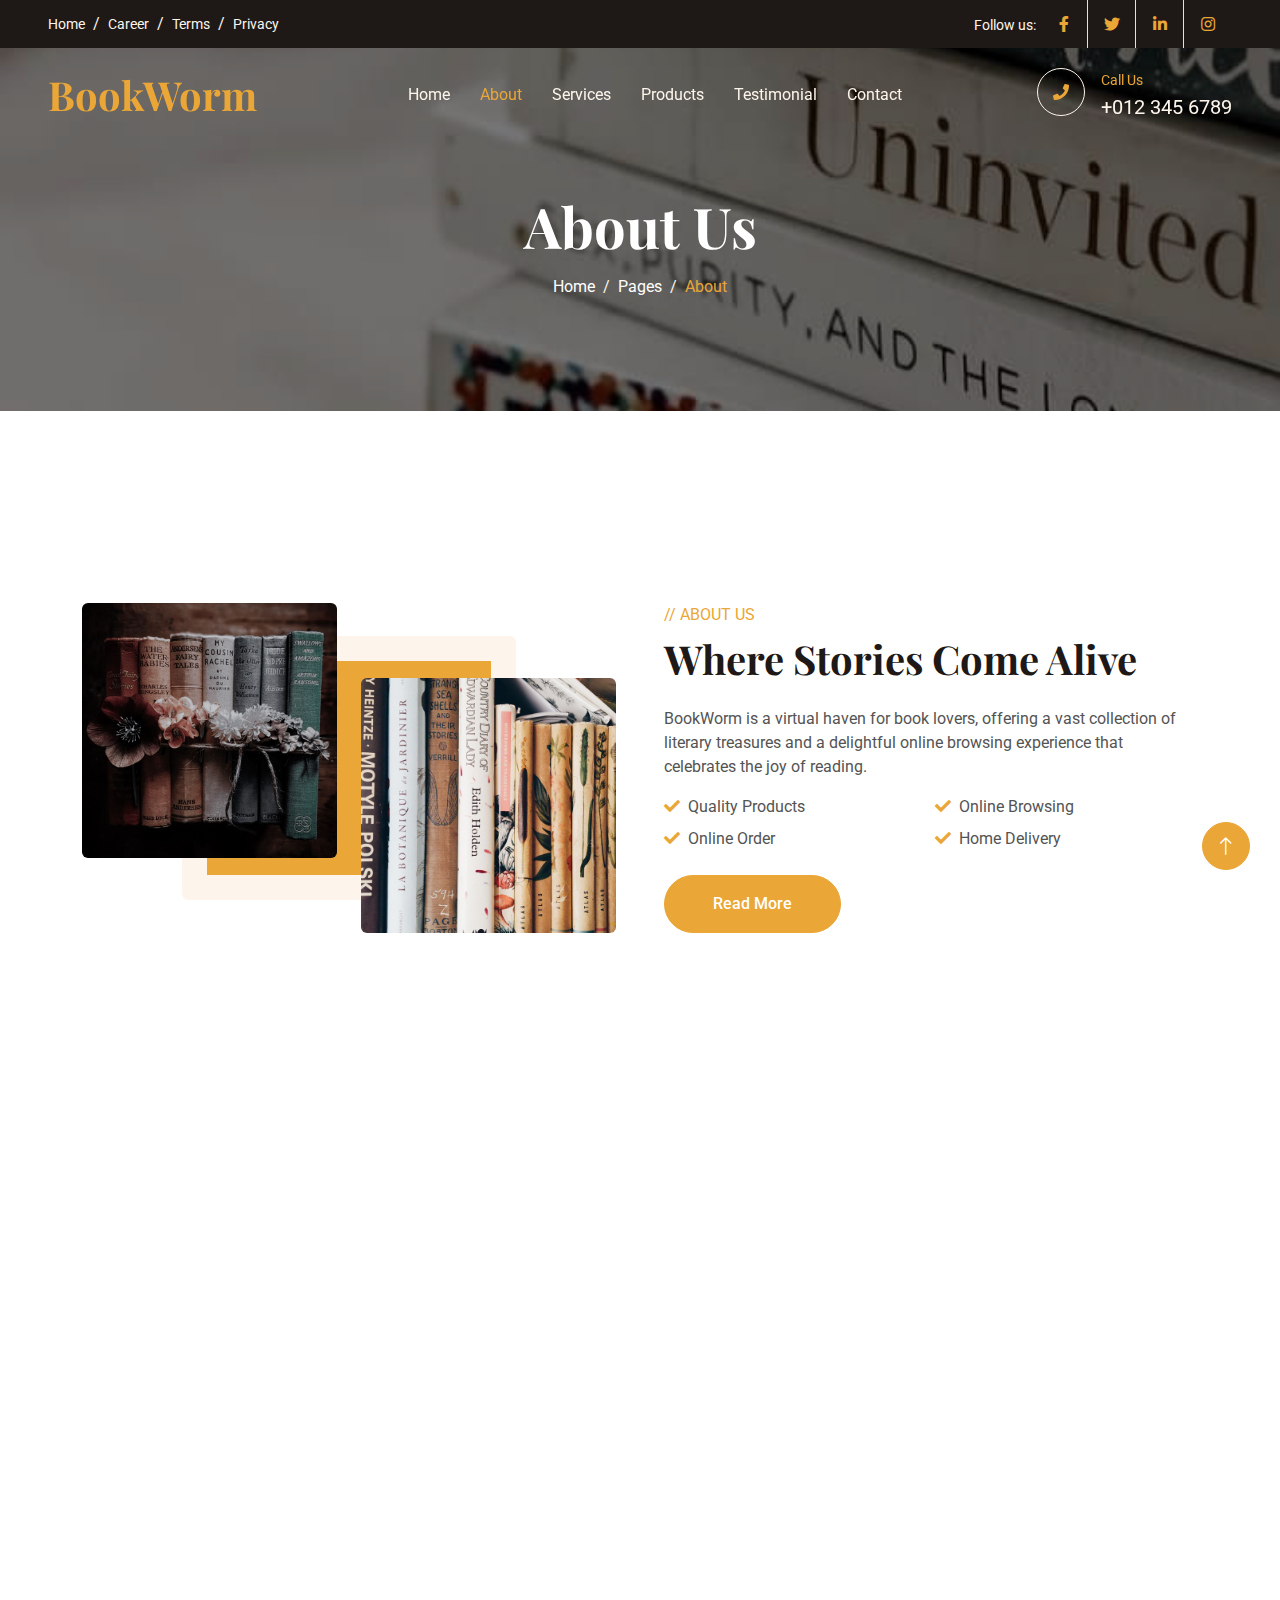
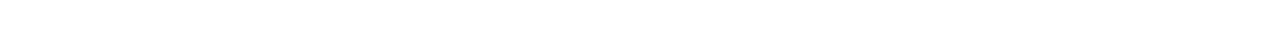
<file: about.html>
<!DOCTYPE html>
<html lang="en">

<head>
    <meta charset="utf-8">
    <title>BookWorm</title>
    <meta content="width=device-width, initial-scale=1.0" name="viewport">
    <meta content="" name="keywords">
    <meta content="" name="description">

    <!-- Favicon -->
    <link href="img/favicon.ico" rel="icon">

    <!-- Google Web Fonts -->
    <link rel="preconnect" href="https://fonts.googleapis.com">
    <link rel="preconnect" href="https://fonts.gstatic.com" crossorigin>
    <link href="https://fonts.googleapis.com/css2?family=Roboto:wght@400;500&family=Playfair+Display:wght@600;700&display=swap" rel="stylesheet"> 

    <!-- Icon Font Stylesheet -->
    <link href="https://cdnjs.cloudflare.com/ajax/libs/font-awesome/5.10.0/css/all.min.css" rel="stylesheet">
    <link href="https://cdn.jsdelivr.net/npm/bootstrap-icons@1.4.1/font/bootstrap-icons.css" rel="stylesheet">

    <!-- Libraries Stylesheet -->
    <link href="lib/animate/animate.min.css" rel="stylesheet">
    <link href="lib/owlcarousel/assets/owl.carousel.min.css" rel="stylesheet">

    <!-- Customized Bootstrap Stylesheet -->
    <link href="css/bootstrap.min.css" rel="stylesheet">

    <!-- Template Stylesheet -->
    <link href="css/style.css" rel="stylesheet">
</head>

<body>
    <!-- Spinner Start -->
    <div id="spinner" class="show bg-white position-fixed translate-middle w-100 vh-100 top-50 start-50 d-flex align-items-center justify-content-center">
        <div class="spinner-grow text-primary" role="status"></div>
    </div>
    <!-- Spinner End -->


    <!-- Topbar Start -->
    <div class="container-fluid top-bar bg-dark text-light px-0 wow fadeIn" data-wow-delay="0.1s">
        <div class="row gx-0 align-items-center d-none d-lg-flex">
            <div class="col-lg-6 px-5 text-start">
                <ol class="breadcrumb mb-0">
                    <li class="breadcrumb-item"><a class="small text-light" href="#">Home</a></li>
                    <li class="breadcrumb-item"><a class="small text-light" href="#">Career</a></li>
                    <li class="breadcrumb-item"><a class="small text-light" href="#">Terms</a></li>
                    <li class="breadcrumb-item"><a class="small text-light" href="#">Privacy</a></li>
                </ol>
            </div>
            <div class="col-lg-6 px-5 text-end">
                <small>Follow us:</small>
                <div class="h-100 d-inline-flex align-items-center">
                    <a class="btn-lg-square text-primary border-end rounded-0" href=""><i class="fab fa-facebook-f"></i></a>
                    <a class="btn-lg-square text-primary border-end rounded-0" href=""><i class="fab fa-twitter"></i></a>
                    <a class="btn-lg-square text-primary border-end rounded-0" href=""><i class="fab fa-linkedin-in"></i></a>
                    <a class="btn-lg-square text-primary pe-0" href=""><i class="fab fa-instagram"></i></a>
                </div>
            </div>
        </div>
    </div>
    <!-- Topbar End -->


    <!-- Navbar Start -->
    <nav class="navbar navbar-expand-lg navbar-dark fixed-top py-lg-0 px-lg-5 wow fadeIn" data-wow-delay="0.1s">
        <a href="index.html" class="navbar-brand ms-4 ms-lg-0">
            <h1 class="text-primary m-0">BookWorm</h1>
        </a>
        <button type="button" class="navbar-toggler me-4" data-bs-toggle="collapse" data-bs-target="#navbarCollapse">
            <span class="navbar-toggler-icon"></span>
        </button>
        <div class="collapse navbar-collapse" id="navbarCollapse">
            <div class="navbar-nav mx-auto p-4 p-lg-0">
                <a href="index.html" class="nav-item nav-link">Home</a>
                <a href="about.html" class="nav-item nav-link active">About</a>
                <a href="service.html" class="nav-item nav-link">Services</a>
                <a href="product.html" class="nav-item nav-link">Products</a>
                <a href="testimonial.html" class="nav-item nav-link">Testimonial</a>
                
                <a href="contact.html" class="nav-item nav-link">Contact</a>
            </div>
            <div class=" d-none d-lg-flex">
                <div class="flex-shrink-0 btn-lg-square border border-light rounded-circle">
                    <i class="fa fa-phone text-primary"></i>
                </div>
                <div class="ps-3">
                    <small class="text-primary mb-0">Call Us</small>
                    <p class="text-light fs-5 mb-0">+012 345 6789</p>
                </div>
            </div>
        </div>
    </nav>
    <!-- Navbar End -->


    <!-- Page Header Start -->
    <div class="container-fluid page-header py-6 wow fadeIn" data-wow-delay="0.1s">
        <div class="container text-center pt-5 pb-3">
            <h1 class="display-4 text-white animated slideInDown mb-3">About Us</h1>
            <nav aria-label="breadcrumb animated slideInDown">
                <ol class="breadcrumb justify-content-center mb-0">
                    <li class="breadcrumb-item"><a class="text-white" href="#">Home</a></li>
                    <li class="breadcrumb-item"><a class="text-white" href="#">Pages</a></li>
                    <li class="breadcrumb-item text-primary active" aria-current="page">About</li>
                </ol>
            </nav>
        </div>
    </div>
    <!-- Page Header End -->


    <!-- About Start -->
    <div class="container-xxl py-6">
        <div class="container">
            <div class="row g-5">
                <div class="col-lg-6 wow fadeInUp" data-wow-delay="0.1s">
                    <div class="row img-twice position-relative h-100">
                        <div class="col-6">
                            <img class="img-fluid rounded" src="img/carousel-2.jpg" alt="">
                        </div>
                        <div class="col-6 align-self-end">
                            <img class="img-fluid rounded" src="img/literary.jpg" alt="">
                        </div>
                    </div>
                </div>
                <div class="col-lg-6 wow fadeInUp" data-wow-delay="0.5s">
                    <div class="h-100">
                        <p class="text-primary text-uppercase mb-2">// About Us</p>
                        <h1 class="display-6 mb-4">Where Stories Come Alive</h1>
                        <p>BookWorm is a virtual haven for book lovers, offering a vast collection of literary treasures and a delightful online browsing experience that celebrates the joy of reading.</p>
                       
                        <div class="row g-2 mb-4">
                            <div class="col-sm-6">
                                <i class="fa fa-check text-primary me-2"></i>Quality Products
                            </div>
                            <div class="col-sm-6">
                                <i class="fa fa-check text-primary me-2"></i>Online Browsing
                            </div>
                            <div class="col-sm-6">
                                <i class="fa fa-check text-primary me-2"></i>Online Order
                            </div>
                            <div class="col-sm-6">
                                <i class="fa fa-check text-primary me-2"></i>Home Delivery
                            </div>
                        </div>
                        <a class="btn btn-primary rounded-pill py-3 px-5" href="">Read More</a>
                    </div>
                </div>
            </div>
        </div>
    </div>
    <!-- About End -->


    

    <!-- Footer Start -->
    <div class="container-fluid bg-dark text-light footer my-6 mb-0 py-5 wow fadeIn" data-wow-delay="0.1s">
        <div class="container py-5">
            <div class="row g-5">
                <div class="col-lg-3 col-md-6">
                    <h4 class="text-light mb-4">Office Address</h4>
                    <p class="mb-2"><i class="fa fa-map-marker-alt me-3"></i>123 Street, New York, USA</p>
                    <p class="mb-2"><i class="fa fa-phone-alt me-3"></i>+012 345 67890</p>
                    <p class="mb-2"><i class="fa fa-envelope me-3"></i>info@example.com</p>
                    <div class="d-flex pt-2">
                        <a class="btn btn-square btn-outline-light rounded-circle me-1" href=""><i class="fab fa-twitter"></i></a>
                        <a class="btn btn-square btn-outline-light rounded-circle me-1" href=""><i class="fab fa-facebook-f"></i></a>
                        <a class="btn btn-square btn-outline-light rounded-circle me-1" href=""><i class="fab fa-youtube"></i></a>
                        <a class="btn btn-square btn-outline-light rounded-circle me-0" href=""><i class="fab fa-linkedin-in"></i></a>
                    </div>
                </div>
                <div class="col-lg-3 col-md-6">
                    <h4 class="text-light mb-4">Quick Links</h4>
                    <a class="btn btn-link" href="">About Us</a>
                    <a class="btn btn-link" href="">Contact Us</a>
                    <a class="btn btn-link" href="">Our Services</a>
                    <a class="btn btn-link" href="">Terms & Condition</a>
                    <a class="btn btn-link" href="">Support</a>
                </div>
                
                <div class="col-lg-3 col-md-6">
                    <h4 class="text-light mb-4">Photo Gallery</h4>
                    <div class="row g-2">
                        <div class="col-4">
                            <img class="img-fluid bg-light rounded p-1" src="img/product-1.jpg" alt="Image">
                        </div>
                        <div class="col-4">
                            <img class="img-fluid bg-light rounded p-1" src="img/product-2.jpg" alt="Image">
                        </div>
                        <div class="col-4">
                            <img class="img-fluid bg-light rounded p-1" src="img/product-3.jpg" alt="Image">
                        </div>
                        <div class="col-4">
                            <img class="img-fluid bg-light rounded p-1" src="img/product-2.jpg" alt="Image">
                        </div>
                        <div class="col-4">
                            <img class="img-fluid bg-light rounded p-1" src="img/product-3.jpg" alt="Image">
                        </div>
                        <div class="col-4">
                            <img class="img-fluid bg-light rounded p-1" src="img/product-1.jpg" alt="Image">
                        </div>
                    </div>
                </div>
            </div>
        </div>
    </div>
    <!-- Footer End -->


    <!-- Back to Top -->
    <a href="#" class="btn btn-lg btn-primary btn-lg-square rounded-circle back-to-top"><i class="bi bi-arrow-up"></i></a>


    <!-- JavaScript Libraries -->
    <script src="https://code.jquery.com/jquery-3.4.1.min.js"></script>
    <script src="https://cdn.jsdelivr.net/npm/bootstrap@5.0.0/dist/js/bootstrap.bundle.min.js"></script>
    <script src="lib/wow/wow.min.js"></script>
    <script src="lib/easing/easing.min.js"></script>
    <script src="lib/waypoints/waypoints.min.js"></script>
    <script src="lib/counterup/counterup.min.js"></script>
    <script src="lib/owlcarousel/owl.carousel.min.js"></script>

    <!-- Template Javascript -->
    <script src="js/main.js"></script>
</body>

</html>
</file>
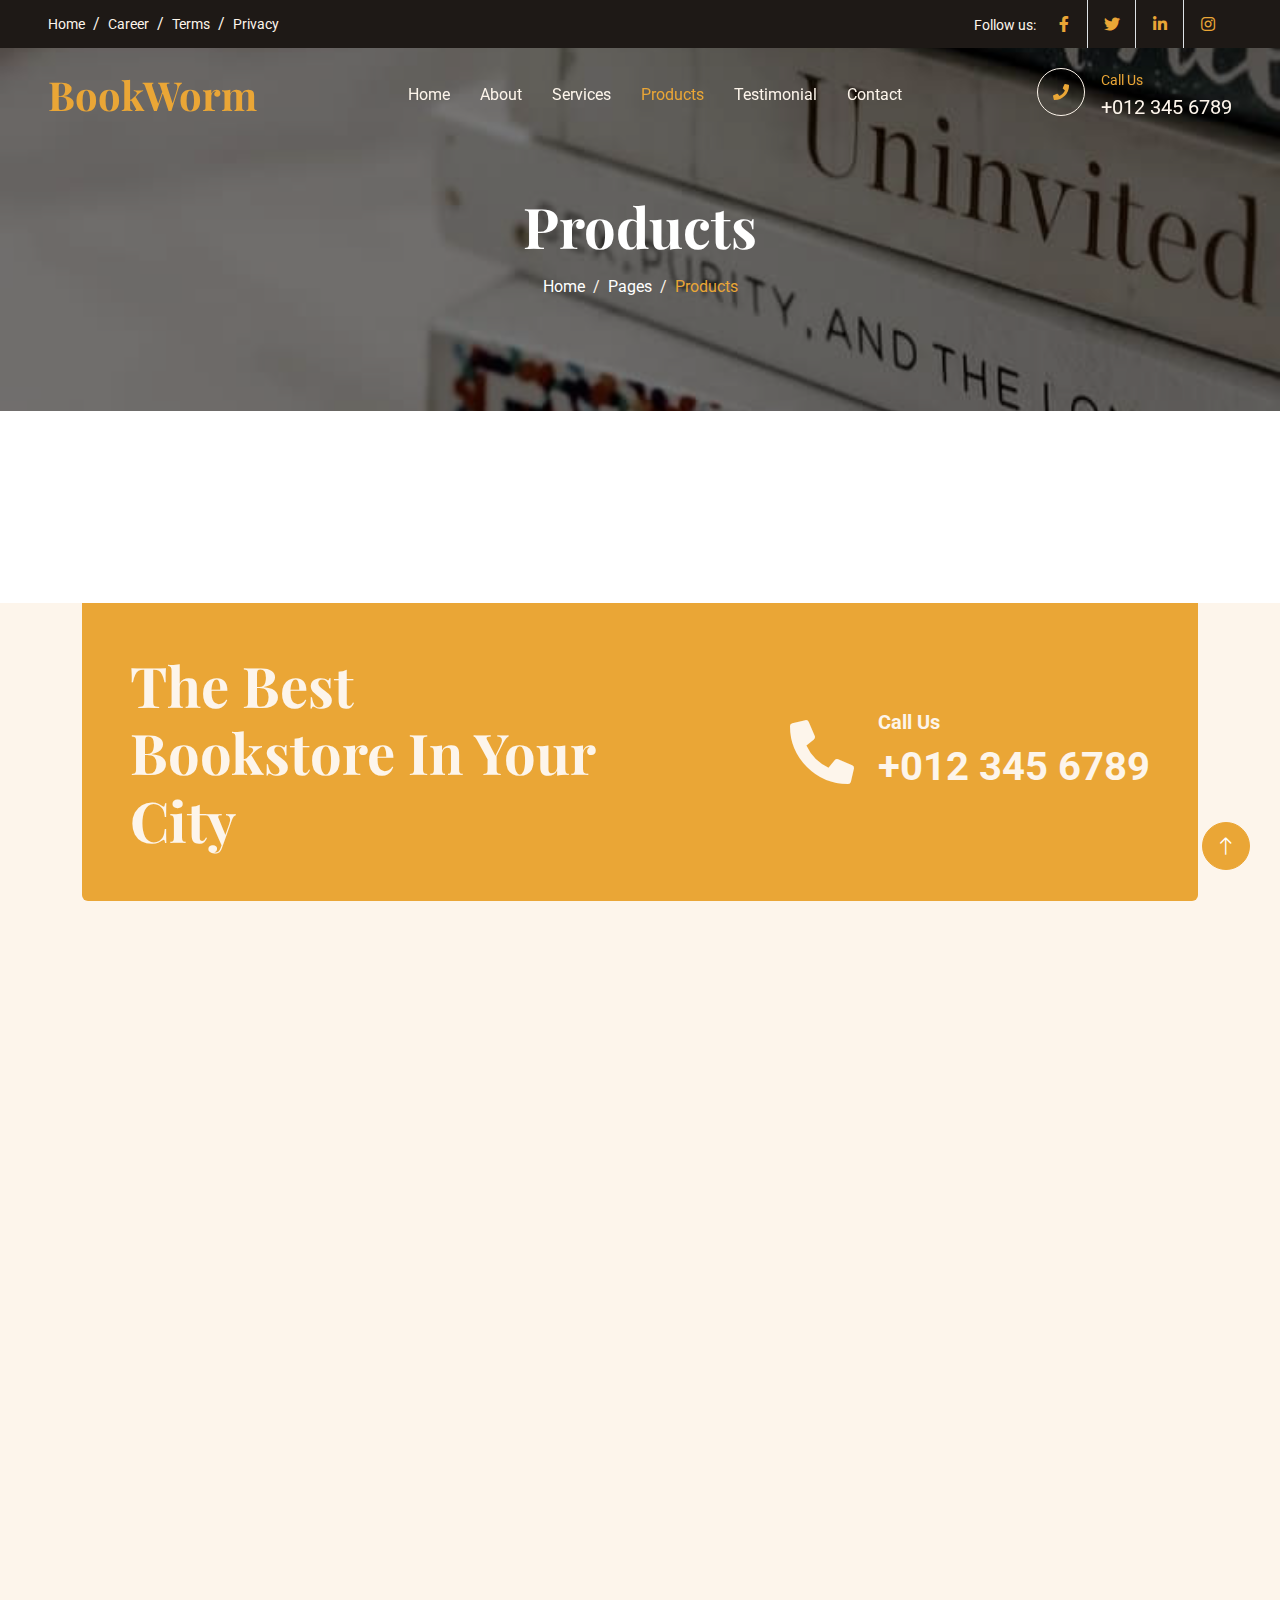
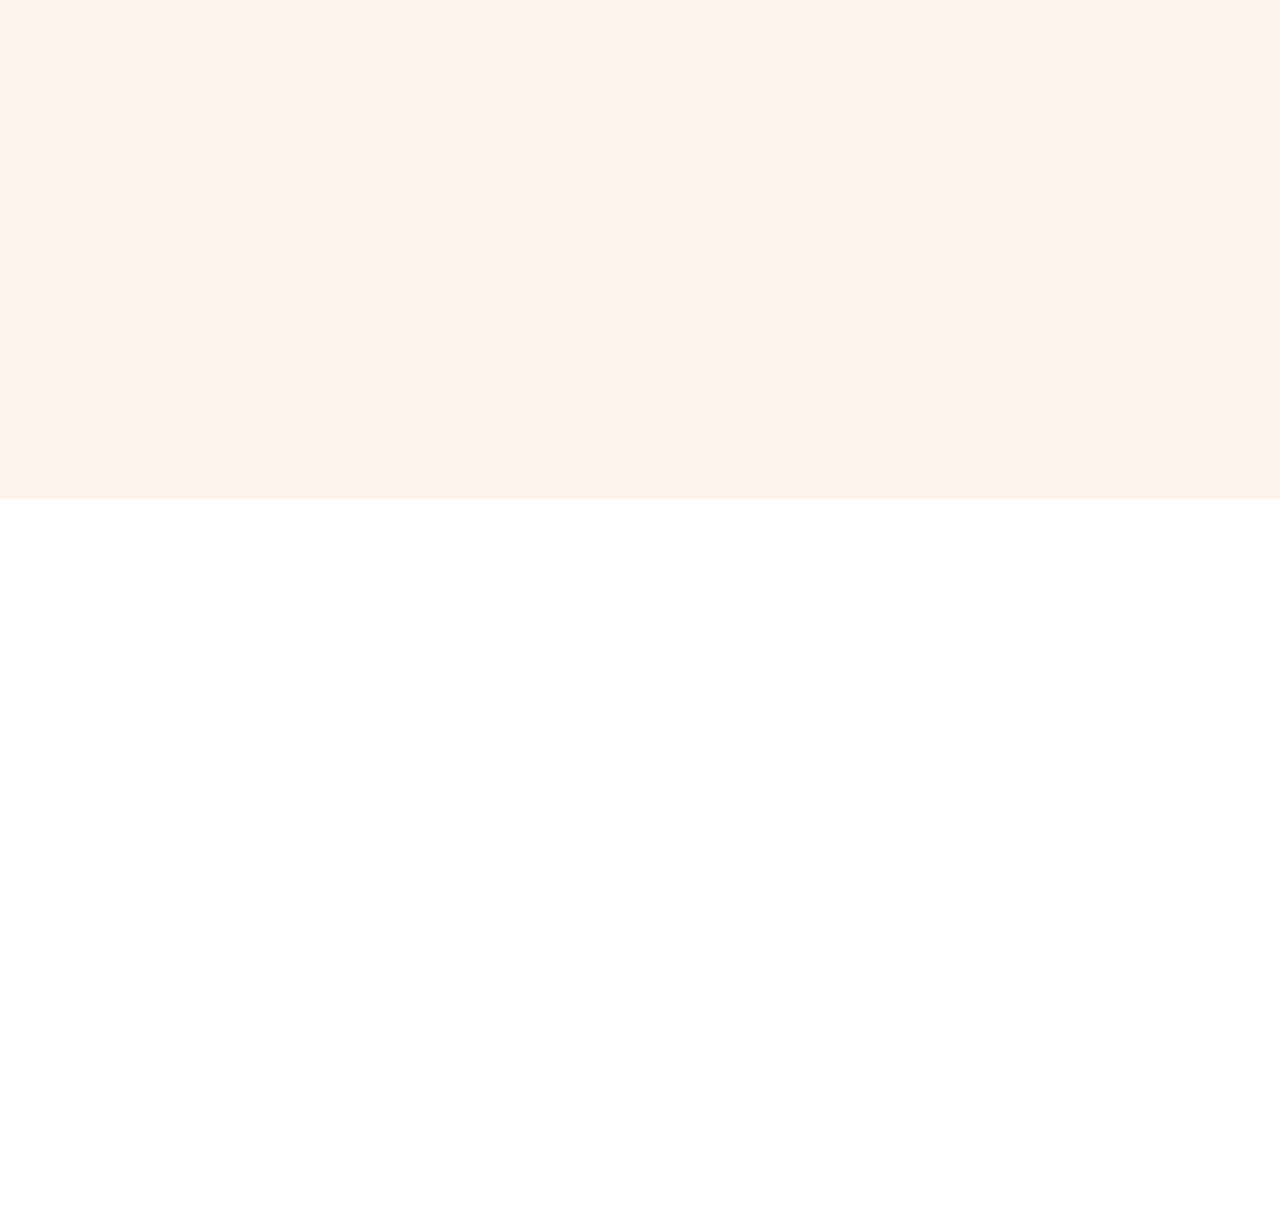
<file: product.html>
<!DOCTYPE html>
<html lang="en">

<head>
    <meta charset="utf-8">
    <title>BookWorm</title>
    <meta content="width=device-width, initial-scale=1.0" name="viewport">
    <meta content="" name="keywords">
    <meta content="" name="description">

    <!-- Favicon -->
    <link href="img/favicon.ico" rel="icon">

    <!-- Google Web Fonts -->
    <link rel="preconnect" href="https://fonts.googleapis.com">
    <link rel="preconnect" href="https://fonts.gstatic.com" crossorigin>
    <link href="https://fonts.googleapis.com/css2?family=Roboto:wght@400;500&family=Playfair+Display:wght@600;700&display=swap" rel="stylesheet"> 

    <!-- Icon Font Stylesheet -->
    <link href="https://cdnjs.cloudflare.com/ajax/libs/font-awesome/5.10.0/css/all.min.css" rel="stylesheet">
    <link href="https://cdn.jsdelivr.net/npm/bootstrap-icons@1.4.1/font/bootstrap-icons.css" rel="stylesheet">

    <!-- Libraries Stylesheet -->
    <link href="lib/animate/animate.min.css" rel="stylesheet">
    <link href="lib/owlcarousel/assets/owl.carousel.min.css" rel="stylesheet">

    <!-- Customized Bootstrap Stylesheet -->
    <link href="css/bootstrap.min.css" rel="stylesheet">

    <!-- Template Stylesheet -->
    <link href="css/style.css" rel="stylesheet">
</head>

<body>
    <!-- Spinner Start -->
    <div id="spinner" class="show bg-white position-fixed translate-middle w-100 vh-100 top-50 start-50 d-flex align-items-center justify-content-center">
        <div class="spinner-grow text-primary" role="status"></div>
    </div>
    <!-- Spinner End -->


    <!-- Topbar Start -->
    <div class="container-fluid top-bar bg-dark text-light px-0 wow fadeIn" data-wow-delay="0.1s">
        <div class="row gx-0 align-items-center d-none d-lg-flex">
            <div class="col-lg-6 px-5 text-start">
                <ol class="breadcrumb mb-0">
                    <li class="breadcrumb-item"><a class="small text-light" href="#">Home</a></li>
                    <li class="breadcrumb-item"><a class="small text-light" href="#">Career</a></li>
                    <li class="breadcrumb-item"><a class="small text-light" href="#">Terms</a></li>
                    <li class="breadcrumb-item"><a class="small text-light" href="#">Privacy</a></li>
                </ol>
            </div>
            <div class="col-lg-6 px-5 text-end">
                <small>Follow us:</small>
                <div class="h-100 d-inline-flex align-items-center">
                    <a class="btn-lg-square text-primary border-end rounded-0" href=""><i class="fab fa-facebook-f"></i></a>
                    <a class="btn-lg-square text-primary border-end rounded-0" href=""><i class="fab fa-twitter"></i></a>
                    <a class="btn-lg-square text-primary border-end rounded-0" href=""><i class="fab fa-linkedin-in"></i></a>
                    <a class="btn-lg-square text-primary pe-0" href=""><i class="fab fa-instagram"></i></a>
                </div>
            </div>
        </div>
    </div>
    <!-- Topbar End -->


    <!-- Navbar Start -->
    <nav class="navbar navbar-expand-lg navbar-dark fixed-top py-lg-0 px-lg-5 wow fadeIn" data-wow-delay="0.1s">
        <a href="index.html" class="navbar-brand ms-4 ms-lg-0">
            <h1 class="text-primary m-0">BookWorm</h1>
        </a>
        <button type="button" class="navbar-toggler me-4" data-bs-toggle="collapse" data-bs-target="#navbarCollapse">
            <span class="navbar-toggler-icon"></span>
        </button>
        <div class="collapse navbar-collapse" id="navbarCollapse">
            <div class="navbar-nav mx-auto p-4 p-lg-0">
                <a href="index.html" class="nav-item nav-link">Home</a>
                <a href="about.html" class="nav-item nav-link">About</a>
                <a href="service.html" class="nav-item nav-link">Services</a>
                <a href="product.html" class="nav-item nav-link active">Products</a>
                <a href="testimonial.html" class="nav-item nav-link">Testimonial</a>
                <a href="contact.html" class="nav-item nav-link">Contact</a>
            </div>
            <div class=" d-none d-lg-flex">
                <div class="flex-shrink-0 btn-lg-square border border-light rounded-circle">
                    <i class="fa fa-phone text-primary"></i>
                </div>
                <div class="ps-3">
                    <small class="text-primary mb-0">Call Us</small>
                    <p class="text-light fs-5 mb-0">+012 345 6789</p>
                </div>
            </div>
        </div>
    </nav>
    <!-- Navbar End -->


    <!-- Page Header Start -->
    <div class="container-fluid page-header py-6 wow fadeIn" data-wow-delay="0.1s">
        <div class="container text-center pt-5 pb-3">
            <h1 class="display-4 text-white animated slideInDown mb-3">Products</h1>
            <nav aria-label="breadcrumb animated slideInDown">
                <ol class="breadcrumb justify-content-center mb-0">
                    <li class="breadcrumb-item"><a class="text-white" href="#">Home</a></li>
                    <li class="breadcrumb-item"><a class="text-white" href="#">Pages</a></li>
                    <li class="breadcrumb-item text-primary active" aria-current="page">Products</li>
                </ol>
            </nav>
        </div>
    </div>
    <!-- Page Header End -->


    <!-- Product Start -->
    <div class="container-xxl bg-light my-6 py-6 pt-0" style="margin: 12rem 0;">
        <div class="container">
            <div class="bg-primary text-light rounded-bottom p-5 my-6 mt-0 wow fadeInUp" data-wow-delay="0.1s">
                <div class="row g-4 align-items-center">
                    <div class="col-lg-6">
                        <h1 class="display-4 text-light mb-0">The Best Bookstore In Your City</h1>
                    </div>
                    <div class="col-lg-6 text-lg-end">
                        <div class="d-inline-flex align-items-center text-start">
                            <i class="fa fa-phone-alt fa-4x flex-shrink-0"></i>
                            <div class="ms-4">
                                <p class="fs-5 fw-bold mb-0">Call Us</p>
                                <p class="fs-1 fw-bold mb-0">+012 345 6789</p>
                            </div>
                        </div>
                    </div>
                </div>
            </div>
            <div class="text-center mx-auto mb-5 wow fadeInUp" data-wow-delay="0.1s" style="max-width: 500px;">
                <p class="text-primary text-uppercase mb-2">// Genres</p>
                <h1 class="display-6 mb-4">Explore The Different Genres</h1>
            </div>
            <div class="row g-4">
                <div class="col-lg-4 col-md-6 wow fadeInUp" data-wow-delay="0.1s">
                    <div class="product-item d-flex flex-column bg-white rounded overflow-hidden h-100">
                        <div class="text-center p-4">
                            <div class="d-inline-block border border-primary rounded-pill px-3 mb-3">$11 - $99</div>
                            <h3 class="mb-3">Crime & Mystery</h3>
                            <span>Heart-pounding tales of suspense and danger that keep readers on the edge of their seats</span>
                        </div>
                        <div class="position-relative mt-auto">
                            <img class="img-fluid" src="img/about-1.jpg" alt="">
                            <div class="product-overlay">
                                <a class="btn btn-lg-square btn-outline-light rounded-circle" href=""><i class="fa fa-eye text-primary"></i></a>
                            </div>
                        </div>
                    </div>
                </div>
                <div class="col-lg-4 col-md-6 wow fadeInUp" data-wow-delay="0.3s">
                    <div class="product-item d-flex flex-column bg-white rounded overflow-hidden h-100">
                        <div class="text-center p-4">
                            <div class="d-inline-block border border-primary rounded-pill pt-1 px-3 mb-3">$11 - $99</div>
                            <h3 class="mb-3">Non-Fiction</h3>
                            <span> A captivating world of facts, ideas, and personal narratives with our diverse collection of non-fiction books, offering engaging and informative reads for every curious mind.</span>
                        </div>
                        <div class="position-relative mt-auto">
                            <img class="img-fluid" src="img/idiots.jpg" alt="">
                            <div class="product-overlay">
                                <a class="btn btn-lg-square btn-outline-light rounded-circle" href=""><i class="fa fa-eye text-primary"></i></a>
                            </div>
                        </div>
                    </div>
                </div>
                <div class="col-lg-4 col-md-6 wow fadeInUp" data-wow-delay="0.5s">
                    <div class="product-item d-flex flex-column bg-white rounded overflow-hidden h-100">
                        <div class="text-center p-4">
                            <div class="d-inline-block border border-primary rounded-pill pt-1 px-3 mb-3">$11 - $99</div>
                            <h4 class="mb-3">Romance</h4>
                            <span>Indulge in the enchanting realm of love, passion, and heartfelt connections with our irresistible selection of romance novels that will sweep you off your feet.</span>
                        </div>
                        <div class="position-relative mt-auto">
                            <img class="img-fluid" src="img/about-2.jpg" alt="">
                            <div class="product-overlay">
                                <a class="btn btn-lg-square btn-outline-light rounded-circle" href=""><i class="fa fa-eye text-primary"></i></a>
                            </div>
                        </div>
                    </div>
                </div>
            </div>
        </div>
    </div>
    <!-- Product End -->


    <!-- Footer Start -->
    <div class="container-fluid bg-dark text-light footer my-6 mb-0 py-5 wow fadeIn" data-wow-delay="0.1s">
        <div class="container py-5">
            <div class="row g-5">
                <div class="col-lg-3 col-md-6">
                    <h4 class="text-light mb-4">Office Address</h4>
                    <p class="mb-2"><i class="fa fa-map-marker-alt me-3"></i>123 Street, New York, USA</p>
                    <p class="mb-2"><i class="fa fa-phone-alt me-3"></i>+012 345 67890</p>
                    <p class="mb-2"><i class="fa fa-envelope me-3"></i>info@example.com</p>
                    <div class="d-flex pt-2">
                        <a class="btn btn-square btn-outline-light rounded-circle me-1" href=""><i class="fab fa-twitter"></i></a>
                        <a class="btn btn-square btn-outline-light rounded-circle me-1" href=""><i class="fab fa-facebook-f"></i></a>
                        <a class="btn btn-square btn-outline-light rounded-circle me-1" href=""><i class="fab fa-youtube"></i></a>
                        <a class="btn btn-square btn-outline-light rounded-circle me-0" href=""><i class="fab fa-linkedin-in"></i></a>
                    </div>
                </div>
                <div class="col-lg-3 col-md-6">
                    <h4 class="text-light mb-4">Quick Links</h4>
                    <a class="btn btn-link" href="">About Us</a>
                    <a class="btn btn-link" href="">Contact Us</a>
                    <a class="btn btn-link" href="">Our Services</a>
                    <a class="btn btn-link" href="">Terms & Condition</a>
                    <a class="btn btn-link" href="">Support</a>
                </div>
                
                <div class="col-lg-3 col-md-6">
                    <h4 class="text-light mb-4">Photo Gallery</h4>
                    <div class="row g-2">
                        <div class="col-4">
                            <img class="img-fluid bg-light rounded p-1" src="img/product-1.jpg" alt="Image">
                        </div>
                        <div class="col-4">
                            <img class="img-fluid bg-light rounded p-1" src="img/product-2.jpg" alt="Image">
                        </div>
                        <div class="col-4">
                            <img class="img-fluid bg-light rounded p-1" src="img/product-3.jpg" alt="Image">
                        </div>
                        <div class="col-4">
                            <img class="img-fluid bg-light rounded p-1" src="img/product-2.jpg" alt="Image">
                        </div>
                        <div class="col-4">
                            <img class="img-fluid bg-light rounded p-1" src="img/product-3.jpg" alt="Image">
                        </div>
                        <div class="col-4">
                            <img class="img-fluid bg-light rounded p-1" src="img/product-1.jpg" alt="Image">
                        </div>
                    </div>
                </div>
            </div>
        </div>
    </div>
    <!-- Footer End -->


   

    <!-- Back to Top -->
    <a href="#" class="btn btn-lg btn-primary btn-lg-square rounded-circle back-to-top"><i class="bi bi-arrow-up"></i></a>


    <!-- JavaScript Libraries -->
    <script src="https://code.jquery.com/jquery-3.4.1.min.js"></script>
    <script src="https://cdn.jsdelivr.net/npm/bootstrap@5.0.0/dist/js/bootstrap.bundle.min.js"></script>
    <script src="lib/wow/wow.min.js"></script>
    <script src="lib/easing/easing.min.js"></script>
    <script src="lib/waypoints/waypoints.min.js"></script>
    <script src="lib/counterup/counterup.min.js"></script>
    <script src="lib/owlcarousel/owl.carousel.min.js"></script>

    <!-- Template Javascript -->
    <script src="js/main.js"></script>
</body>

</html>
</file>
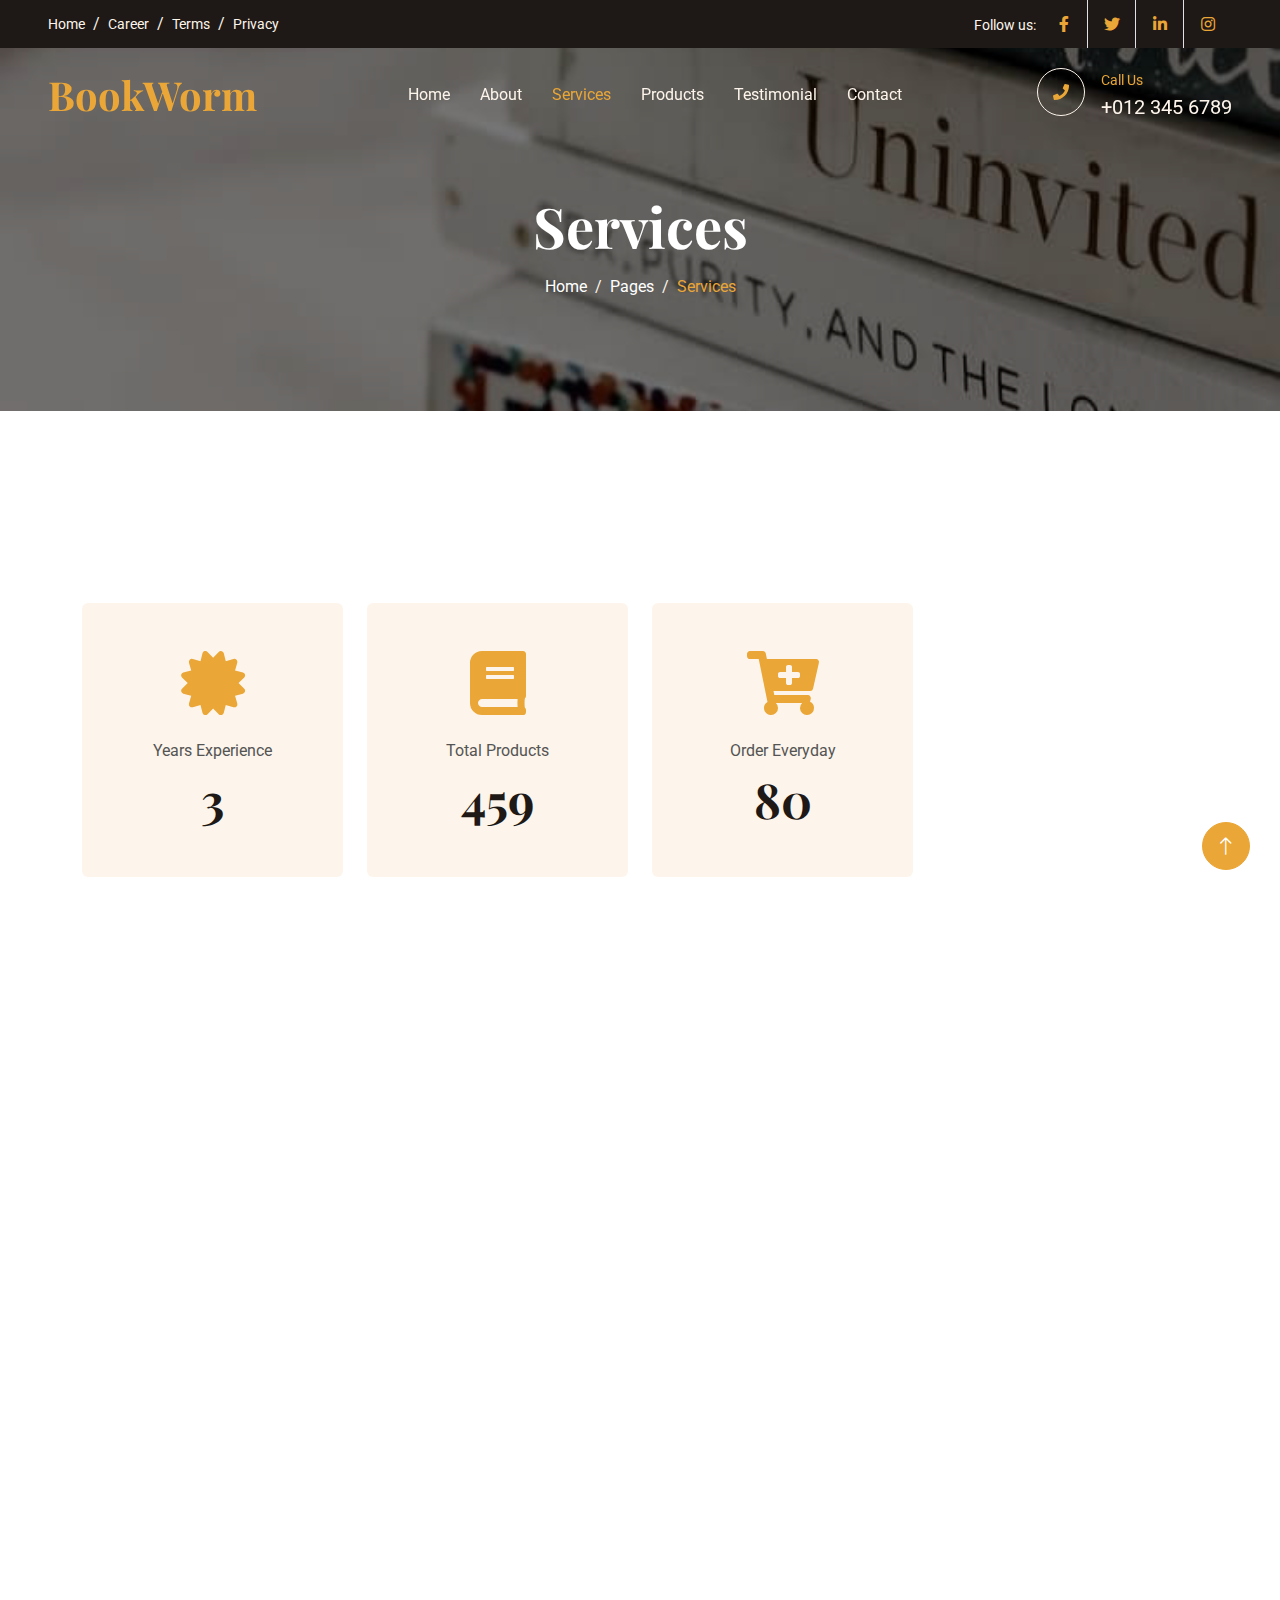
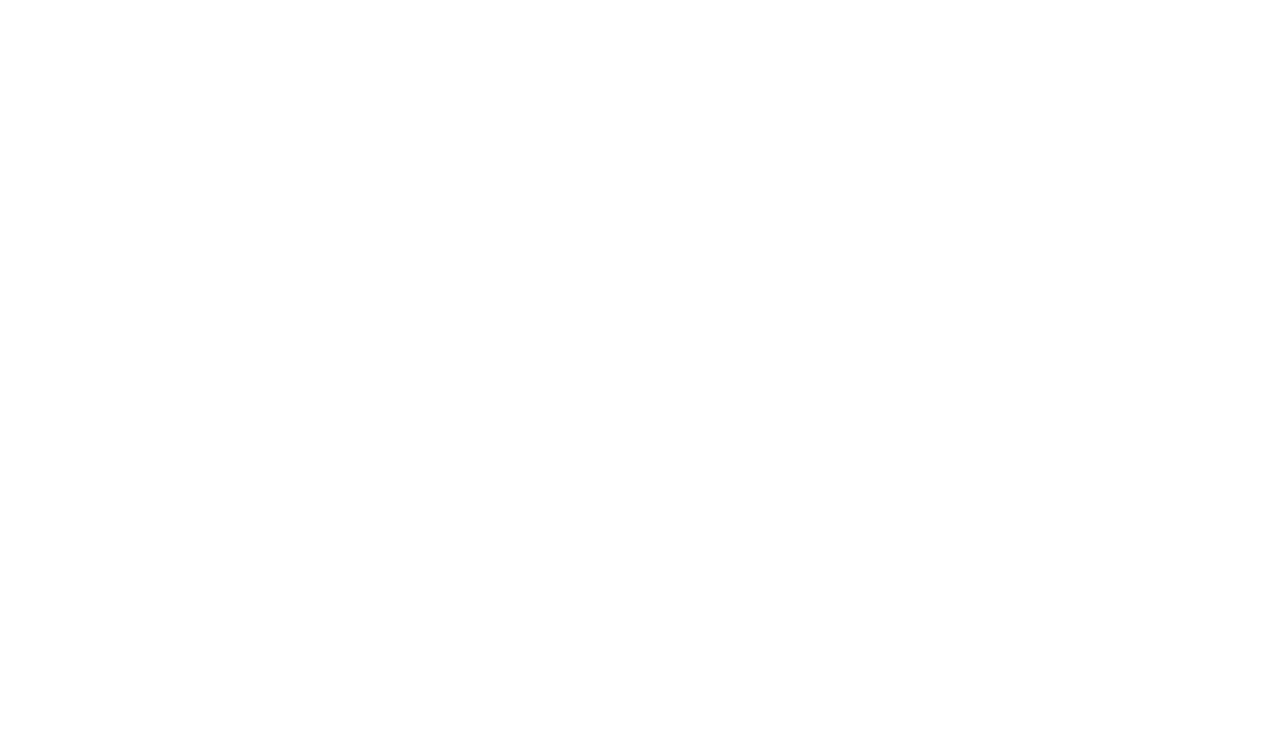
<file: service.html>
<!DOCTYPE html>
<html lang="en">

<head>
    <meta charset="utf-8">
    <title>BookWorm</title>
    <meta content="width=device-width, initial-scale=1.0" name="viewport">
    <meta content="" name="keywords">
    <meta content="" name="description">

    <!-- Favicon -->
    <link href="img/favicon.ico" rel="icon">

    <!-- Google Web Fonts -->
    <link rel="preconnect" href="https://fonts.googleapis.com">
    <link rel="preconnect" href="https://fonts.gstatic.com" crossorigin>
    <link href="https://fonts.googleapis.com/css2?family=Roboto:wght@400;500&family=Playfair+Display:wght@600;700&display=swap" rel="stylesheet"> 

    <!-- Icon Font Stylesheet -->
    <link href="https://cdnjs.cloudflare.com/ajax/libs/font-awesome/5.10.0/css/all.min.css" rel="stylesheet">
    <link href="https://cdn.jsdelivr.net/npm/bootstrap-icons@1.4.1/font/bootstrap-icons.css" rel="stylesheet">

    <!-- Libraries Stylesheet -->
    <link href="lib/animate/animate.min.css" rel="stylesheet">
    <link href="lib/owlcarousel/assets/owl.carousel.min.css" rel="stylesheet">

    <!-- Customized Bootstrap Stylesheet -->
    <link href="css/bootstrap.min.css" rel="stylesheet">

    <!-- Template Stylesheet -->
    <link href="css/style.css" rel="stylesheet">
</head>

<body>
    <!-- Spinner Start -->
    <div id="spinner" class="show bg-white position-fixed translate-middle w-100 vh-100 top-50 start-50 d-flex align-items-center justify-content-center">
        <div class="spinner-grow text-primary" role="status"></div>
    </div>
    <!-- Spinner End -->


    <!-- Topbar Start -->
    <div class="container-fluid top-bar bg-dark text-light px-0 wow fadeIn" data-wow-delay="0.1s">
        <div class="row gx-0 align-items-center d-none d-lg-flex">
            <div class="col-lg-6 px-5 text-start">
                <ol class="breadcrumb mb-0">
                    <li class="breadcrumb-item"><a class="small text-light" href="#">Home</a></li>
                    <li class="breadcrumb-item"><a class="small text-light" href="#">Career</a></li>
                    <li class="breadcrumb-item"><a class="small text-light" href="#">Terms</a></li>
                    <li class="breadcrumb-item"><a class="small text-light" href="#">Privacy</a></li>
                </ol>
            </div>
            <div class="col-lg-6 px-5 text-end">
                <small>Follow us:</small>
                <div class="h-100 d-inline-flex align-items-center">
                    <a class="btn-lg-square text-primary border-end rounded-0" href=""><i class="fab fa-facebook-f"></i></a>
                    <a class="btn-lg-square text-primary border-end rounded-0" href=""><i class="fab fa-twitter"></i></a>
                    <a class="btn-lg-square text-primary border-end rounded-0" href=""><i class="fab fa-linkedin-in"></i></a>
                    <a class="btn-lg-square text-primary pe-0" href=""><i class="fab fa-instagram"></i></a>
                </div>
            </div>
        </div>
    </div>
    <!-- Topbar End -->


    <!-- Navbar Start -->
    <nav class="navbar navbar-expand-lg navbar-dark fixed-top py-lg-0 px-lg-5 wow fadeIn" data-wow-delay="0.1s">
        <a href="index.html" class="navbar-brand ms-4 ms-lg-0">
            <h1 class="text-primary m-0">BookWorm</h1>
        </a>
        <button type="button" class="navbar-toggler me-4" data-bs-toggle="collapse" data-bs-target="#navbarCollapse">
            <span class="navbar-toggler-icon"></span>
        </button>
        <div class="collapse navbar-collapse" id="navbarCollapse">
            <div class="navbar-nav mx-auto p-4 p-lg-0">
                <a href="index.html" class="nav-item nav-link">Home</a>
                <a href="about.html" class="nav-item nav-link">About</a>
                <a href="service.html" class="nav-item nav-link active">Services</a>
                <a href="product.html" class="nav-item nav-link">Products</a>
                <a href="testimonial.html" class="nav-item nav-link">Testimonial</a>
                <a href="contact.html" class="nav-item nav-link">Contact</a>
            </div>
            <div class=" d-none d-lg-flex">
                <div class="flex-shrink-0 btn-lg-square border border-light rounded-circle">
                    <i class="fa fa-phone text-primary"></i>
                </div>
                <div class="ps-3">
                    <small class="text-primary mb-0">Call Us</small>
                    <p class="text-light fs-5 mb-0">+012 345 6789</p>
                </div>
            </div>
        </div>
    </nav>
    <!-- Navbar End -->


    <!-- Page Header Start -->
    <div class="container-fluid page-header py-6 wow fadeIn" data-wow-delay="0.1s">
        <div class="container text-center pt-5 pb-3">
            <h1 class="display-4 text-white animated slideInDown mb-3">Services</h1>
            <nav aria-label="breadcrumb animated slideInDown">
                <ol class="breadcrumb justify-content-center mb-0">
                    <li class="breadcrumb-item"><a class="text-white" href="#">Home</a></li>
                    <li class="breadcrumb-item"><a class="text-white" href="#">Pages</a></li>
                    <li class="breadcrumb-item text-primary active" aria-current="page">Services</li>
                </ol>
            </nav>
        </div>
    </div>
    <!-- Page Header End -->


    <!-- Facts Start -->
    <div class="container-xxl py-6">
        <div class="container">
            <div class="row g-4">
                <div class="col-lg-3 col-md-6 wow fadeIn" data-wow-delay="0.1s">
                    <div class="fact-item bg-light rounded text-center h-100 p-5">
                        <i class="fa fa-certificate fa-4x text-primary mb-4"></i>
                        <p class="mb-2">Years Experience</p>
                        <h1 class="display-5 mb-0" data-toggle="counter-up">10</h1>
                    </div>
                </div>
                
                <div class="col-lg-3 col-md-6 wow fadeIn" data-wow-delay="0.5s">
                    <div class="fact-item bg-light rounded text-center h-100 p-5">
                        <i class="fa fa-book fa-4x text-primary mb-4"></i>
                        <p class="mb-2">Total Products</p>
                        <h1 class="display-5 mb-0" data-toggle="counter-up">1350</h1>
                    </div>
                </div>
                <div class="col-lg-3 col-md-6 wow fadeIn" data-wow-delay="0.7s">
                    <div class="fact-item bg-light rounded text-center h-100 p-5">
                        <i class="fa fa-cart-plus fa-4x text-primary mb-4"></i>
                        <p class="mb-2">Order Everyday</p>
                        <h1 class="display-5 mb-0" data-toggle="counter-up">235</h1>
                    </div>
                </div>
            </div>
        </div>
    </div>
    <!-- Facts End -->


    <!-- Service Start -->
    <div class="container-xxl py-6">
        <div class="container">
            <div class="row g-5">
                <div class="col-lg-6 wow fadeInUp" data-wow-delay="0.1s">
                    <p class="text-primary text-uppercase mb-2">// Our Services</p>
                    <h1 class="display-6 mb-4">What Do We Offer For You?</h1>
                    <p class="mb-5">A vast and diverse collection of books, ranging from bestsellers to hidden gems across various genres.</p>
                    <div class="row gy-5 gx-4">
                        <div class="col-sm-6 wow fadeIn" data-wow-delay="0.1s">
                            <div class="d-flex align-items-center mb-3">
                                <div class="flex-shrink-0 btn-square bg-primary rounded-circle me-3">
                                    <i class="fa fa-bread-slice text-white"></i>
                                </div>
                                <h5 class="mb-0">Quality Products</h5>
                            </div>
                            <span>Discover a treasure trove of meticulously curated and top-notch books, ensuring exceptional quality in every page</span>
                        </div>
                        <div class="col-sm-6 wow fadeIn" data-wow-delay="0.2s">
                            <div class="d-flex align-items-center mb-3">
                                <div class="flex-shrink-0 btn-square bg-primary rounded-circle me-3">
                                    <i class="fa fa-birthday-cake text-white"></i>
                                </div>
                                <h5 class="mb-0">Online Browsing</h5>
                            </div>
                            <span>Unleash the power of virtual exploration as you delve into a vast literary realm through seamless online browsing on BookWorm</span>
                        </div>
                        <div class="col-sm-6 wow fadeIn" data-wow-delay="0.3s">
                            <div class="d-flex align-items-center mb-3">
                                <div class="flex-shrink-0 btn-square bg-primary rounded-circle me-3">
                                    <i class="fa fa-cart-plus text-white"></i>
                                </div>
                                <h5 class="mb-0">Online Order</h5>
                            </div>
                            <span>Experience the ease and convenience of ordering your favorite books with just a few clicks, bringing the joy of reading directly to your doorstep</span>
                        </div>
                        <div class="col-sm-6 wow fadeIn" data-wow-delay="0.4s">
                            <div class="d-flex align-items-center mb-3">
                                <div class="flex-shrink-0 btn-square bg-primary rounded-circle me-3">
                                    <i class="fa fa-truck text-white"></i>
                                </div>
                                <h5 class="mb-0">Home Delivery</h5>
                            </div>
                            <span>Effortlessly bridge the gap between books and readers as we bring the literary world to your doorstep with prompt and reliable home delivery through our dedicated service</span>
                        </div>
                    </div>
                </div>
                <div class="col-lg-6 wow fadeInUp" data-wow-delay="0.5s">
                    <div class="row img-twice position-relative h-100">
                        <div class="col-6">
                            <img class="img-fluid rounded" src="img/service-1.jpg" alt="">
                        </div>
                        <div class="col-6 align-self-end">
                            <img class="img-fluid rounded" src="img/service-2.jpg" alt="">
                        </div>
                    </div>
                </div>
            </div>
        </div>
    </div>
    <!-- Service End -->


    <!-- Footer Start -->
    <div class="container-fluid bg-dark text-light footer my-6 mb-0 py-5 wow fadeIn" data-wow-delay="0.1s">
        <div class="container py-5">
            <div class="row g-5">
                <div class="col-lg-3 col-md-6">
                    <h4 class="text-light mb-4">Office Address</h4>
                    <p class="mb-2"><i class="fa fa-map-marker-alt me-3"></i>123 Street, New York, USA</p>
                    <p class="mb-2"><i class="fa fa-phone-alt me-3"></i>+012 345 67890</p>
                    <p class="mb-2"><i class="fa fa-envelope me-3"></i>info@example.com</p>
                    <div class="d-flex pt-2">
                        <a class="btn btn-square btn-outline-light rounded-circle me-1" href=""><i class="fab fa-twitter"></i></a>
                        <a class="btn btn-square btn-outline-light rounded-circle me-1" href=""><i class="fab fa-facebook-f"></i></a>
                        <a class="btn btn-square btn-outline-light rounded-circle me-1" href=""><i class="fab fa-youtube"></i></a>
                        <a class="btn btn-square btn-outline-light rounded-circle me-0" href=""><i class="fab fa-linkedin-in"></i></a>
                    </div>
                </div>
                <div class="col-lg-3 col-md-6">
                    <h4 class="text-light mb-4">Quick Links</h4>
                    <a class="btn btn-link" href="">About Us</a>
                    <a class="btn btn-link" href="">Contact Us</a>
                    <a class="btn btn-link" href="">Our Services</a>
                    <a class="btn btn-link" href="">Terms & Condition</a>
                    <a class="btn btn-link" href="">Support</a>
                </div>
                
                <div class="col-lg-3 col-md-6">
                    <h4 class="text-light mb-4">Photo Gallery</h4>
                    <div class="row g-2">
                        <div class="col-4">
                            <img class="img-fluid bg-light rounded p-1" src="img/product-1.jpg" alt="Image">
                        </div>
                        <div class="col-4">
                            <img class="img-fluid bg-light rounded p-1" src="img/product-2.jpg" alt="Image">
                        </div>
                        <div class="col-4">
                            <img class="img-fluid bg-light rounded p-1" src="img/product-3.jpg" alt="Image">
                        </div>
                        <div class="col-4">
                            <img class="img-fluid bg-light rounded p-1" src="img/product-2.jpg" alt="Image">
                        </div>
                        <div class="col-4">
                            <img class="img-fluid bg-light rounded p-1" src="img/product-3.jpg" alt="Image">
                        </div>
                        <div class="col-4">
                            <img class="img-fluid bg-light rounded p-1" src="img/product-1.jpg" alt="Image">
                        </div>
                    </div>
                </div>
            </div>
        </div>
    </div>
    <!-- Footer End -->


    


    <!-- Back to Top -->
    <a href="#" class="btn btn-lg btn-primary btn-lg-square rounded-circle back-to-top"><i class="bi bi-arrow-up"></i></a>


    <!-- JavaScript Libraries -->
    <script src="https://code.jquery.com/jquery-3.4.1.min.js"></script>
    <script src="https://cdn.jsdelivr.net/npm/bootstrap@5.0.0/dist/js/bootstrap.bundle.min.js"></script>
    <script src="lib/wow/wow.min.js"></script>
    <script src="lib/easing/easing.min.js"></script>
    <script src="lib/waypoints/waypoints.min.js"></script>
    <script src="lib/counterup/counterup.min.js"></script>
    <script src="lib/owlcarousel/owl.carousel.min.js"></script>

    <!-- Template Javascript -->
    <script src="js/main.js"></script>
</body>

</html>
</file>
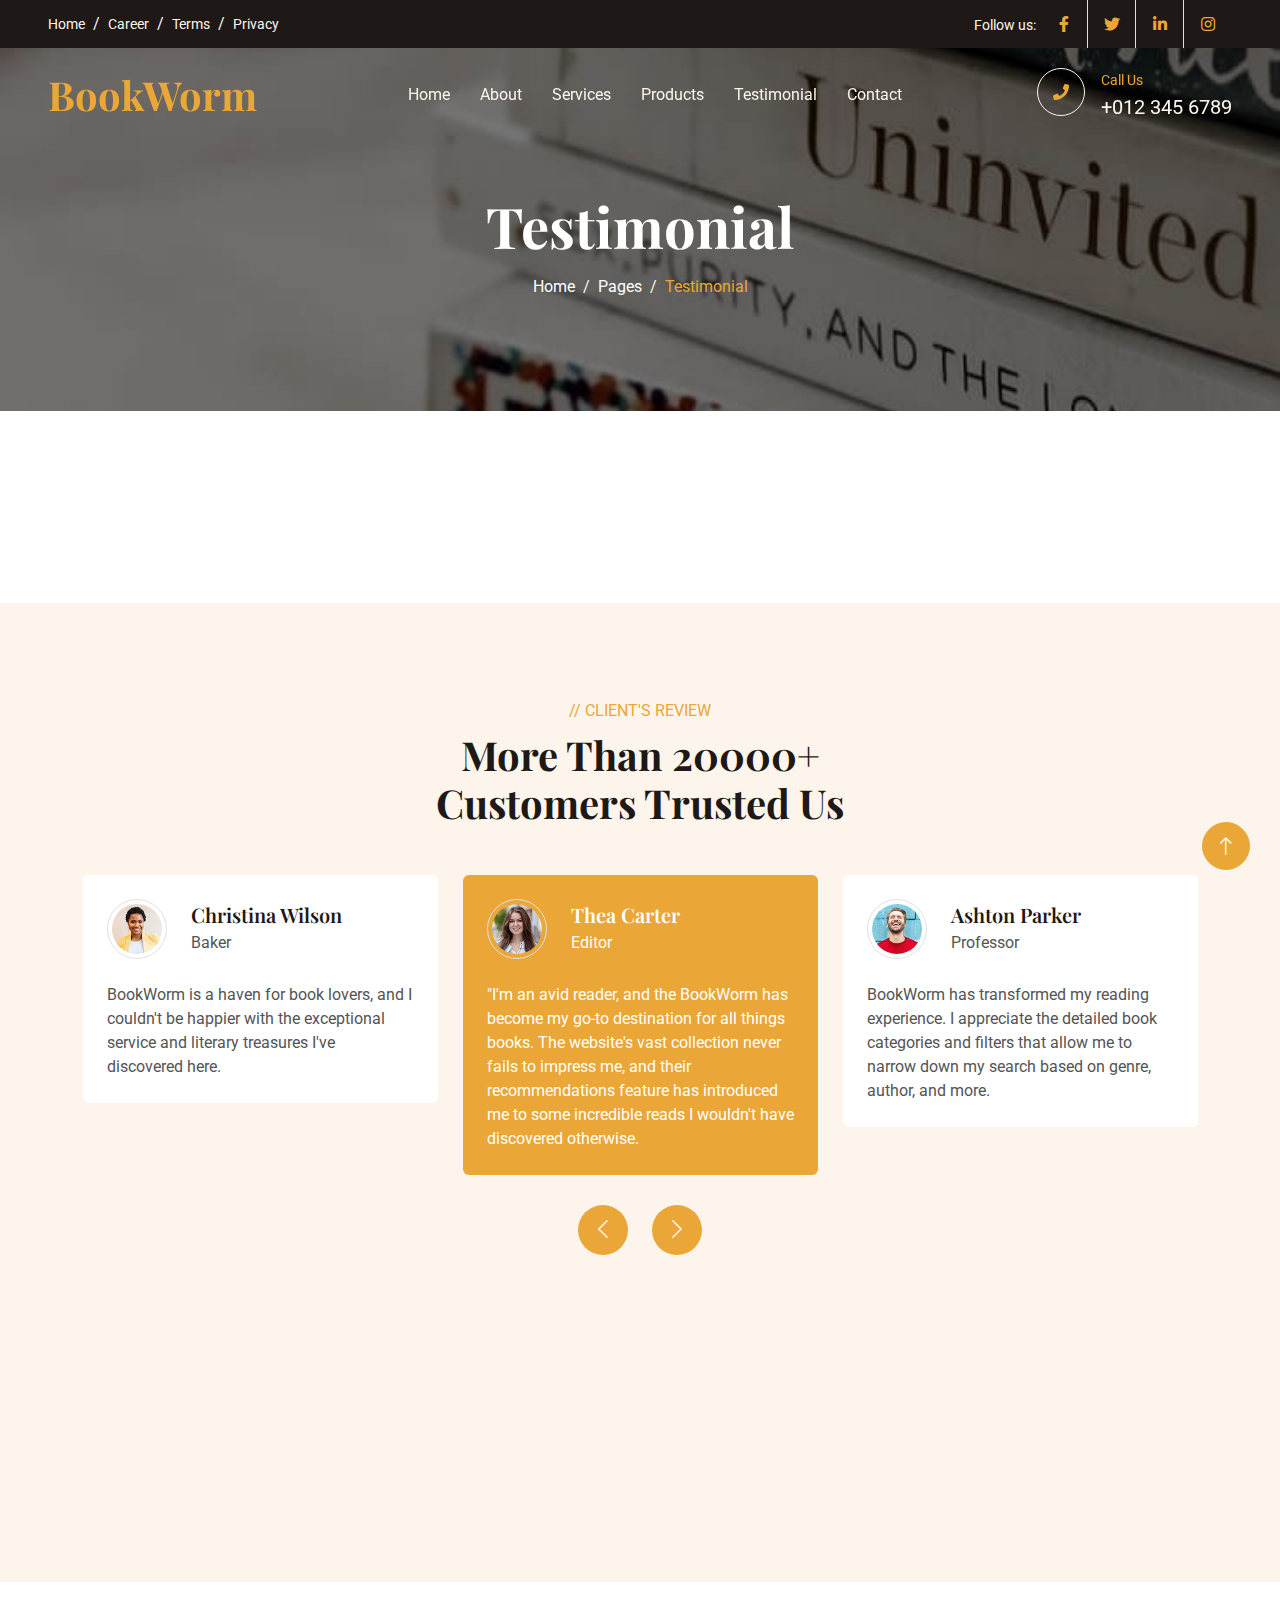
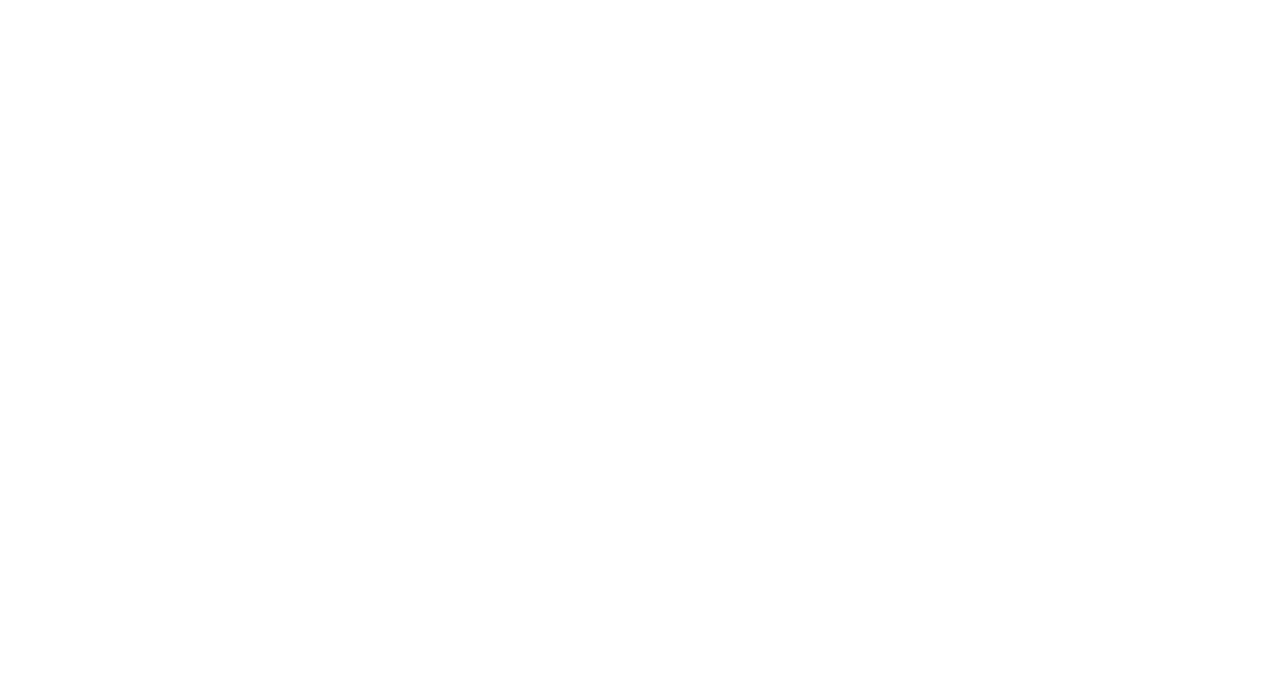
<file: testimonial.html>
<!DOCTYPE html>
<html lang="en">

<head>
    <meta charset="utf-8">
    <title>Baker - Bakery Website Template</title>
    <meta content="width=device-width, initial-scale=1.0" name="viewport">
    <meta content="" name="keywords">
    <meta content="" name="description">

    <!-- Favicon -->
    <link href="img/favicon.ico" rel="icon">

    <!-- Google Web Fonts -->
    <link rel="preconnect" href="https://fonts.googleapis.com">
    <link rel="preconnect" href="https://fonts.gstatic.com" crossorigin>
    <link href="https://fonts.googleapis.com/css2?family=Roboto:wght@400;500&family=Playfair+Display:wght@600;700&display=swap" rel="stylesheet"> 

    <!-- Icon Font Stylesheet -->
    <link href="https://cdnjs.cloudflare.com/ajax/libs/font-awesome/5.10.0/css/all.min.css" rel="stylesheet">
    <link href="https://cdn.jsdelivr.net/npm/bootstrap-icons@1.4.1/font/bootstrap-icons.css" rel="stylesheet">

    <!-- Libraries Stylesheet -->
    <link href="lib/animate/animate.min.css" rel="stylesheet">
    <link href="lib/owlcarousel/assets/owl.carousel.min.css" rel="stylesheet">

    <!-- Customized Bootstrap Stylesheet -->
    <link href="css/bootstrap.min.css" rel="stylesheet">

    <!-- Template Stylesheet -->
    <link href="css/style.css" rel="stylesheet">
</head>

<body>
    <!-- Spinner Start -->
    <div id="spinner" class="show bg-white position-fixed translate-middle w-100 vh-100 top-50 start-50 d-flex align-items-center justify-content-center">
        <div class="spinner-grow text-primary" role="status"></div>
    </div>
    <!-- Spinner End -->


    <!-- Topbar Start -->
    <div class="container-fluid top-bar bg-dark text-light px-0 wow fadeIn" data-wow-delay="0.1s">
        <div class="row gx-0 align-items-center d-none d-lg-flex">
            <div class="col-lg-6 px-5 text-start">
                <ol class="breadcrumb mb-0">
                    <li class="breadcrumb-item"><a class="small text-light" href="#">Home</a></li>
                    <li class="breadcrumb-item"><a class="small text-light" href="#">Career</a></li>
                    <li class="breadcrumb-item"><a class="small text-light" href="#">Terms</a></li>
                    <li class="breadcrumb-item"><a class="small text-light" href="#">Privacy</a></li>
                </ol>
            </div>
            <div class="col-lg-6 px-5 text-end">
                <small>Follow us:</small>
                <div class="h-100 d-inline-flex align-items-center">
                    <a class="btn-lg-square text-primary border-end rounded-0" href=""><i class="fab fa-facebook-f"></i></a>
                    <a class="btn-lg-square text-primary border-end rounded-0" href=""><i class="fab fa-twitter"></i></a>
                    <a class="btn-lg-square text-primary border-end rounded-0" href=""><i class="fab fa-linkedin-in"></i></a>
                    <a class="btn-lg-square text-primary pe-0" href=""><i class="fab fa-instagram"></i></a>
                </div>
            </div>
        </div>
    </div>
    <!-- Topbar End -->


    <!-- Navbar Start -->
    <nav class="navbar navbar-expand-lg navbar-dark fixed-top py-lg-0 px-lg-5 wow fadeIn" data-wow-delay="0.1s">
        <a href="index.html" class="navbar-brand ms-4 ms-lg-0">
            <h1 class="text-primary m-0">BookWorm</h1>
        </a>
        <button type="button" class="navbar-toggler me-4" data-bs-toggle="collapse" data-bs-target="#navbarCollapse">
            <span class="navbar-toggler-icon"></span>
        </button>
        <div class="collapse navbar-collapse" id="navbarCollapse">
            <div class="navbar-nav mx-auto p-4 p-lg-0">
                <a href="index.html" class="nav-item nav-link">Home</a>
                <a href="about.html" class="nav-item nav-link">About</a>
                <a href="service.html" class="nav-item nav-link">Services</a>
                <a href="product.html" class="nav-item nav-link">Products</a>
                <a href="testimonial.html" class="nav-item nav-link">Testimonial</a>
                <a href="contact.html" class="nav-item nav-link">Contact</a>
            </div>
            <div class=" d-none d-lg-flex">
                <div class="flex-shrink-0 btn-lg-square border border-light rounded-circle">
                    <i class="fa fa-phone text-primary"></i>
                </div>
                <div class="ps-3">
                    <small class="text-primary mb-0">Call Us</small>
                    <p class="text-light fs-5 mb-0">+012 345 6789</p>
                </div>
            </div>
        </div>
    </nav>
    <!-- Navbar End -->


    <!-- Page Header Start -->
    <div class="container-fluid page-header py-6 wow fadeIn" data-wow-delay="0.1s">
        <div class="container text-center pt-5 pb-3">
            <h1 class="display-4 text-white animated slideInDown mb-3">Testimonial</h1>
            <nav aria-label="breadcrumb animated slideInDown">
                <ol class="breadcrumb justify-content-center mb-0">
                    <li class="breadcrumb-item"><a class="text-white" href="#">Home</a></li>
                    <li class="breadcrumb-item"><a class="text-white" href="#">Pages</a></li>
                    <li class="breadcrumb-item text-primary active" aria-current="page">Testimonial</li>
                </ol>
            </nav>
        </div>
    </div>
    <!-- Page Header End -->


    <!-- Testimonial Start -->
    <div class="container-xxl bg-light my-6 py-6 pb-0" style="margin: 12rem 0;">
        <div class="container">
            <div class="text-center mx-auto mb-5 wow fadeInUp" data-wow-delay="0.1s" style="max-width: 500px;">
                <p class="text-primary text-uppercase mb-2">// Client's Review</p>
                <h1 class="display-6 mb-4">More Than 20000+ Customers Trusted Us</h1>
            </div>
            <div class="owl-carousel testimonial-carousel wow fadeInUp" data-wow-delay="0.1s">
                <div class="testimonial-item bg-white rounded p-4">
                    <div class="d-flex align-items-center mb-4">
                        <img class="flex-shrink-0 rounded-circle border p-1" src="img/testimonial-1.jpg" alt="">
                        <div class="ms-4">
                            <h5 class="mb-1">Thea Carter</h5>
                            <span>Editor</span>
                        </div>
                    </div>
                    <p class="mb-0">"I'm an avid reader, and the BookWorm has become my go-to destination for all things books. The website's vast collection never fails to impress me, and their recommendations feature has introduced me to some incredible reads I wouldn't have discovered otherwise.</p>
                </div>
                <div class="testimonial-item bg-white rounded p-4">
                    <div class="d-flex align-items-center mb-4">
                        <img class="flex-shrink-0 rounded-circle border p-1" src="img/testimonial-2.jpg" alt="">
                        <div class="ms-4">
                            <h5 class="mb-1">Ashton Parker </h5>
                            <span>Professor</span>
                        </div>
                    </div>
                    <p class="mb-0">BookWorm has transformed my reading experience. I appreciate the detailed book categories and filters that allow me to narrow down my search based on genre, author, and more.</p>
                </div>
                <div class="testimonial-item bg-white rounded p-4">
                    <div class="d-flex align-items-center mb-4">
                        <img class="flex-shrink-0 rounded-circle border p-1" src="img/testimonial-3.jpg" alt="">
                        <div class="ms-4">
                            <h5 class="mb-1">Reece Smith</h5>
                            <span>Writer</span>
                        </div>
                    </div>
                    <p class="mb-0">As an aspiring writer, BookWorm has been a valuable resource for me. Their extensive collection of books spans various genres and includes many niche topics.</p>
                </div>
                <div class="testimonial-item bg-white rounded p-4">
                    <div class="d-flex align-items-center mb-4">
                        <img class="flex-shrink-0 rounded-circle border p-1" src="img/testimonial-4.jpg" alt="">
                        <div class="ms-4">
                            <h5 class="mb-1">Christina Wilson</h5>
                            <span>Baker</span>
                        </div>
                    </div>
                    <p class="mb-0">BookWorm is a haven for book lovers, and I couldn't be happier with the exceptional service and literary treasures I've discovered here.</p>
                </div>
            </div>
            <div class="bg-primary text-light rounded-top p-5 my-6 mb-0 wow fadeInUp" data-wow-delay="0.1s">
                <div class="row align-items-center">
                    <div class="col-md-6">
                        <h1 class="display-4 text-light mb-0">Subscribe Our Newsletter</h1>
                    </div>
                    <div class="col-md-6 text-md-end">
                        <div class="position-relative">
                            <input class="form-control bg-transparent border-light w-100 py-3 ps-4 pe-5" type="text" placeholder="Your email">
                            <button type="button" class="btn btn-dark py-2 px-3 position-absolute top-0 end-0 mt-2 me-2">SignUp</button>
                        </div>
                    </div>
                </div>
            </div>
        </div>
    </div>
    <!-- Testimonial End -->


    <!-- Footer Start -->
    <div class="container-fluid bg-dark text-light footer my-6 mb-0 py-5 wow fadeIn" data-wow-delay="0.1s">
        <div class="container py-5">
            <div class="row g-5">
                <div class="col-lg-3 col-md-6">
                    <h4 class="text-light mb-4">Office Address</h4>
                    <p class="mb-2"><i class="fa fa-map-marker-alt me-3"></i>123 Street, New York, USA</p>
                    <p class="mb-2"><i class="fa fa-phone-alt me-3"></i>+012 345 67890</p>
                    <p class="mb-2"><i class="fa fa-envelope me-3"></i>info@example.com</p>
                    <div class="d-flex pt-2">
                        <a class="btn btn-square btn-outline-light rounded-circle me-1" href=""><i class="fab fa-twitter"></i></a>
                        <a class="btn btn-square btn-outline-light rounded-circle me-1" href=""><i class="fab fa-facebook-f"></i></a>
                        <a class="btn btn-square btn-outline-light rounded-circle me-1" href=""><i class="fab fa-youtube"></i></a>
                        <a class="btn btn-square btn-outline-light rounded-circle me-0" href=""><i class="fab fa-linkedin-in"></i></a>
                    </div>
                </div>
                <div class="col-lg-3 col-md-6">
                    <h4 class="text-light mb-4">Quick Links</h4>
                    <a class="btn btn-link" href="">About Us</a>
                    <a class="btn btn-link" href="">Contact Us</a>
                    <a class="btn btn-link" href="">Our Services</a>
                    <a class="btn btn-link" href="">Terms & Condition</a>
                    <a class="btn btn-link" href="">Support</a>
                </div>
                
                <div class="col-lg-3 col-md-6">
                    <h4 class="text-light mb-4">Photo Gallery</h4>
                    <div class="row g-2">
                        <div class="col-4">
                            <img class="img-fluid bg-light rounded p-1" src="img/product-1.jpg" alt="Image">
                        </div>
                        <div class="col-4">
                            <img class="img-fluid bg-light rounded p-1" src="img/product-2.jpg" alt="Image">
                        </div>
                        <div class="col-4">
                            <img class="img-fluid bg-light rounded p-1" src="img/product-3.jpg" alt="Image">
                        </div>
                        <div class="col-4">
                            <img class="img-fluid bg-light rounded p-1" src="img/product-2.jpg" alt="Image">
                        </div>
                        <div class="col-4">
                            <img class="img-fluid bg-light rounded p-1" src="img/product-3.jpg" alt="Image">
                        </div>
                        <div class="col-4">
                            <img class="img-fluid bg-light rounded p-1" src="img/product-1.jpg" alt="Image">
                        </div>
                    </div>
                </div>
            </div>
        </div>
    </div>
    <!-- Footer End -->


    <!-- Back to Top -->
    <a href="#" class="btn btn-lg btn-primary btn-lg-square rounded-circle back-to-top"><i class="bi bi-arrow-up"></i></a>


    <!-- JavaScript Libraries -->
    <script src="https://code.jquery.com/jquery-3.4.1.min.js"></script>
    <script src="https://cdn.jsdelivr.net/npm/bootstrap@5.0.0/dist/js/bootstrap.bundle.min.js"></script>
    <script src="lib/wow/wow.min.js"></script>
    <script src="lib/easing/easing.min.js"></script>
    <script src="lib/waypoints/waypoints.min.js"></script>
    <script src="lib/counterup/counterup.min.js"></script>
    <script src="lib/owlcarousel/owl.carousel.min.js"></script>

    <!-- Template Javascript -->
    <script src="js/main.js"></script>
</body>

</html>
</file>
<file: css/style.css>
:root {
    --primary: #EAA636;
    --secondary: #545454;
    --light: #FDF5EB;
    --dark: #1E1916;
}

h4,
h5,
h6,
.h4,
.h5,
.h6 {
    font-weight: 600 !important;
}

.py-6 {
    padding-top: 6rem;
    padding-bottom: 6rem;
}

.my-6 {
    margin-top: 6rem;
    margin-bottom: 6rem;
}

.back-to-top {
    position: fixed;
    display: none;
    right: 30px;
    bottom: 30px;
    z-index: 99;
}


/*** Spinner ***/
#spinner {
    opacity: 0;
    visibility: hidden;
    transition: opacity .5s ease-out, visibility 0s linear .5s;
    z-index: 99999;
}

#spinner.show {
    transition: opacity .5s ease-out, visibility 0s linear 0s;
    visibility: visible;
    opacity: 1;
}


/*** Button ***/
.btn {
    font-weight: 500;
    transition: .5s;
}

.btn.btn-primary {
    color: #FFFFFF;
}

.btn-square {
    width: 38px;
    height: 38px;
}

.btn-sm-square {
    width: 32px;
    height: 32px;
}

.btn-lg-square {
    width: 48px;
    height: 48px;
}

.btn-square,
.btn-sm-square,
.btn-lg-square {
    padding: 0;
    display: flex;
    align-items: center;
    justify-content: center;
    font-weight: normal;
}


/*** Navbar ***/
.navbar .dropdown-toggle::after {
    border: none;
    content: "\f107";
    font-family: "Font Awesome 5 Free";
    font-weight: 900;
    vertical-align: middle;
    margin-left: 8px;
}

.navbar .navbar-nav .nav-link {
    padding: 35px 15px;
    color: var(--light);
    outline: none;
}

.navbar .navbar-nav .nav-link:hover,
.navbar .navbar-nav .nav-link.active {
    color: var(--primary);
}

.navbar.fixed-top {
    transition: .5s;
}

@media (max-width: 991.98px) {
    .navbar .navbar-nav {
        margin-top: 10px;
        border-top: 1px solid rgba(255, 255, 255, .3);
        background: var(--dark);
    }

    .navbar .navbar-nav .nav-link {
        padding: 10px 0;
    }
}

@media (min-width: 992px) {
    .navbar .nav-item .dropdown-menu {
        display: block;
        visibility: hidden;
        top: 100%;
        transform: rotateX(-75deg);
        transform-origin: 0% 0%;
        transition: .5s;
        opacity: 0;
    }

    .navbar .nav-item:hover .dropdown-menu {
        transform: rotateX(0deg);
        visibility: visible;
        transition: .5s;
        opacity: 1;
    }
}


/*** Header ***/
.header-carousel .owl-carousel-inner {
    position: absolute;
    width: 100%;
    height: 100%;
    top: 0;
    left: 0;
    display: flex;
    align-items: center;
    background: rgba(0, 0, 0, .5);
}

@media (max-width: 768px) {
    .header-carousel .owl-carousel-item {
        position: relative;
        min-height: 600px;
    }

    .header-carousel .owl-carousel-item img {
        position: absolute;
        width: 100%;
        height: 100%;
        object-fit: cover;
    }

    .header-carousel .owl-carousel-item p {
        font-size: 16px !important;
    }
}

.header-carousel .owl-nav {
    position: relative;
    width: 80px;
    height: 80px;
    margin: -40px auto 0 auto;
    display: flex;
    justify-content: center;
    align-items: center;
}

.header-carousel .owl-nav::before {
    position: absolute;
    content: "";
    width: 100%;
    height: 100%;
    top: 0;
    left: 0;
    background: #FFFFFF;
    transform: rotate(45deg);
}

.header-carousel .owl-nav .owl-prev,
.header-carousel .owl-nav .owl-next {
    position: relative;
    font-size: 40px;
    color: var(--primary);
    transition: .5s;
    z-index: 1;
}

.header-carousel .owl-nav .owl-prev:hover,
.header-carousel .owl-nav .owl-next:hover {
    color: var(--dark);
}

.page-header {
    margin-bottom: 6rem;
    background: linear-gradient(rgba(0, 0, 0, .5), rgba(0, 0, 0, .5)), url(../img/carousel-1.jpg) center center no-repeat;
    background-size: cover;
}

.breadcrumb-item+.breadcrumb-item::before {
    color: var(--light);
}


/*** Facts ***/
.fact-item {
    transition: .5s;
}

.fact-item:hover {
    margin-top: -10px;
    background: #FFFFFF ;
    box-shadow: 0 0 45px rgba(0, 0, 0, .07);
}


/*** About ***/
.img-twice::before {
    position: absolute;
    content: "";
    width: 60%;
    height: 80%;
    top: 10%;
    left: 20%;
    background: var(--primary);
    border: 25px solid var(--light);
    border-radius: 6px;
    z-index: -1;
}


/*** Product ***/
.product-item {
    transition: .5s;
}

.product-item:hover {
    background: var(--primary) ;
}

.product-item:hover * {
    color: var(--light);
}

.product-item:hover .border-primary {
    border-color: var(--light) ;
}

.product-item .product-overlay {
    position: absolute;
    width: 100%;
    height: 0;
    top: 0;
    left: 0;
    display: flex;
    align-items: center;
    justify-content: center;
    background: rgba(0, 0, 0, .5);
    overflow: hidden;
    opacity: 0;
    transition: .5s;
}

.product-item:hover .product-overlay {
    height: 100%;
    opacity: 1;
}


/*** Team ***/
.team-item .team-text {
    position: relative;
    height: 100px;
    overflow: hidden;
}

.team-item .team-title {
    position: absolute;
    width: 100%;
    height: 100%;
    top: 0;
    left: 0;
    display: flex;
    flex-direction: column;
    align-items: center;
    justify-content: center;
    background: var(--light);
    transition: .5s;
}

.team-item:hover .team-title {
    top: -100px;
}

.team-item .team-social {
    position: absolute;
    width: 100%;
    height: 100%;
    top: 100px;
    left: 0;
    display: flex;
    align-items: center;
    justify-content: center;
    background: var(--primary);
    transition: .5s;
}

.team-item .team-social .btn {
    margin: 0 3px;
}

.team-item:hover .team-social {
    top: 0;
}


/*** Testimonial ***/
.testimonial-carousel .owl-item .testimonial-item img {
    width: 60px;
    height: 60px;
}

.testimonial-carousel .owl-item .testimonial-item,
.testimonial-carousel .owl-item .testimonial-item * {
    transition: .5s;
}

.testimonial-carousel .owl-item.center .testimonial-item {
    background: var(--primary) !important;
}

.testimonial-carousel .owl-item.center .testimonial-item * {
    color: #FFFFFF !important;
}

.testimonial-carousel .owl-nav {
    margin-top: 30px;
    display: flex;
    justify-content: center;
}

.testimonial-carousel .owl-nav .owl-prev,
.testimonial-carousel .owl-nav .owl-next {
    margin: 0 12px;
    width: 50px;
    height: 50px;
    display: flex;
    align-items: center;
    justify-content: center;
    border-radius: 50px;
    font-size: 22px;
    color: var(--light);
    background: var(--primary);
    transition: .5s;
}

.testimonial-carousel .owl-nav .owl-prev:hover,
.testimonial-carousel .owl-nav .owl-next:hover {
    color: var(--primary);
    background: var(--dark);
}


/*** Footer ***/
.footer .btn.btn-link {
    display: block;
    margin-bottom: 5px;
    padding: 0;
    text-align: left;
    color: var(--light);
    font-weight: normal;
    text-transform: capitalize;
    transition: .3s;
}

.footer .btn.btn-link::before {
    position: relative;
    content: "\f105";
    font-family: "Font Awesome 5 Free";
    font-weight: 900;
    color: var(--light);
    margin-right: 10px;
}

.footer .btn.btn-link:hover {
    color: var(--primary);
    letter-spacing: 1px;
    box-shadow: none;
}
</file>
